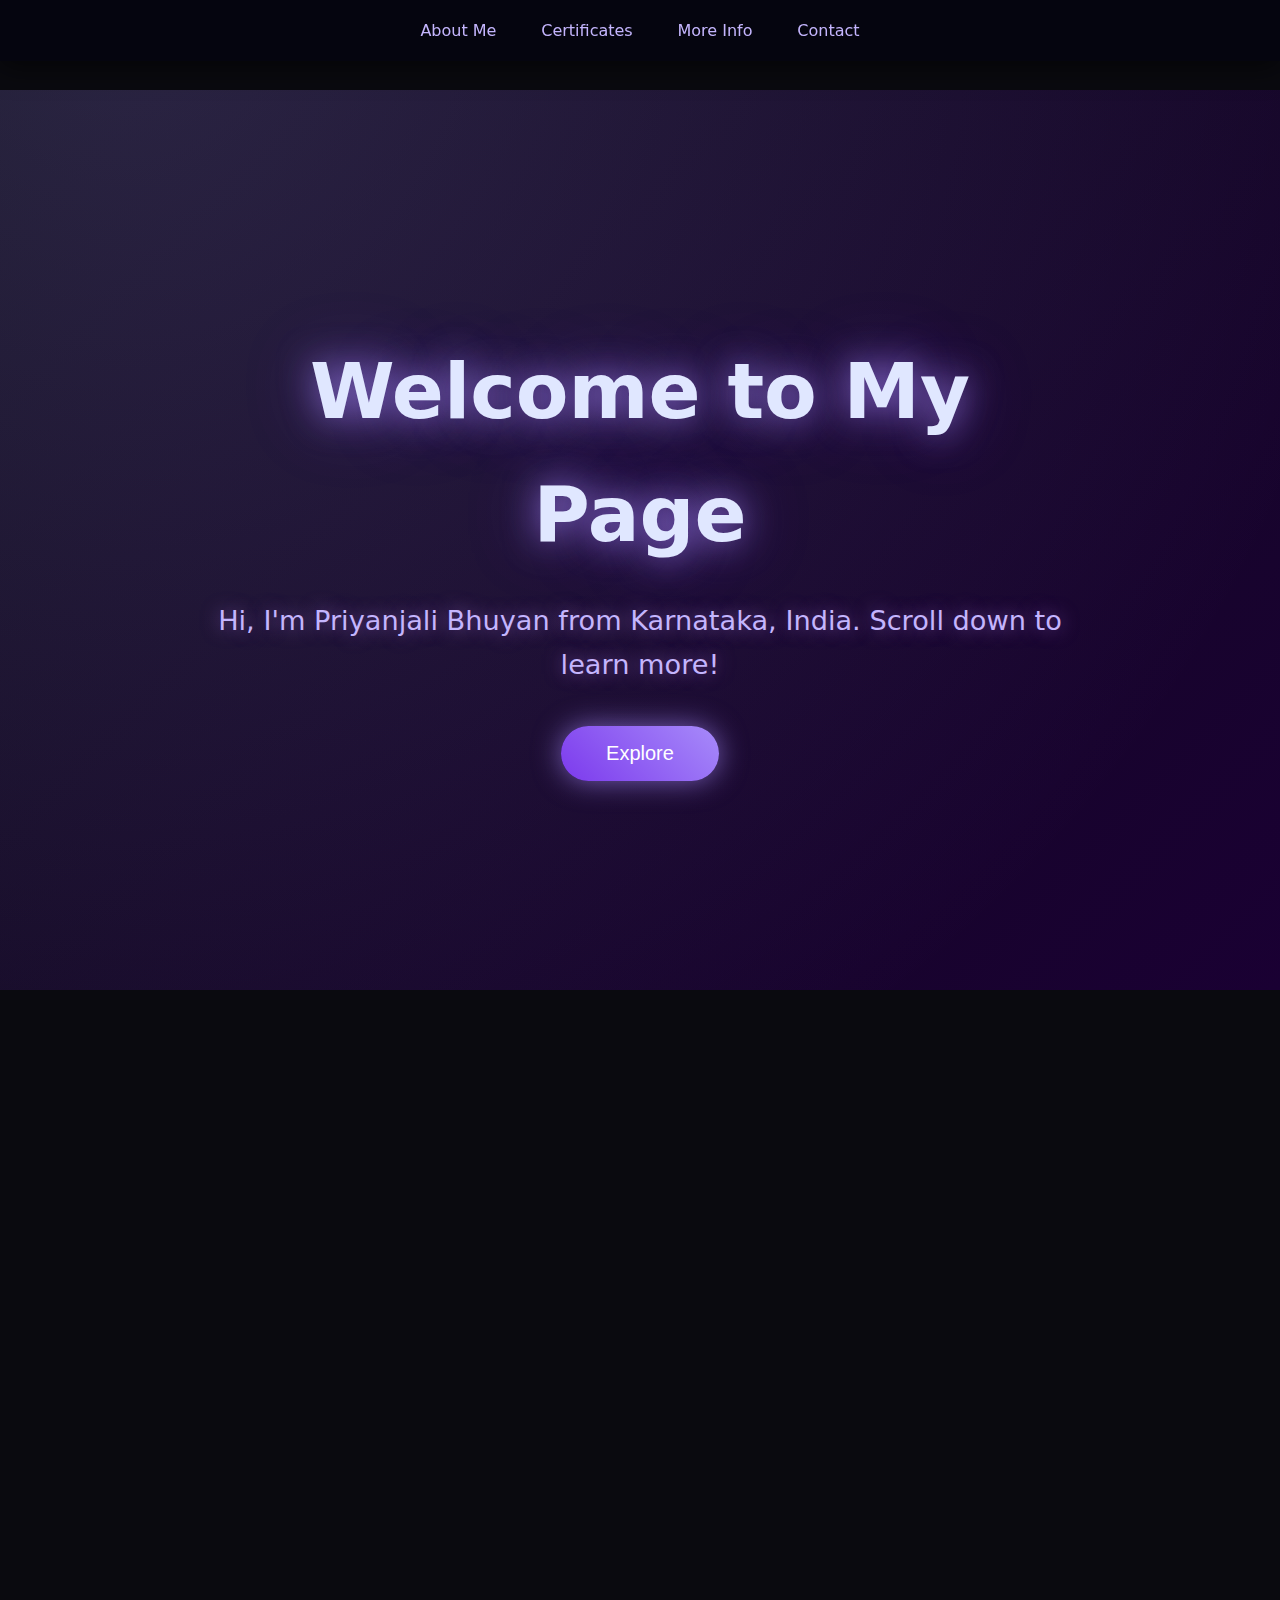
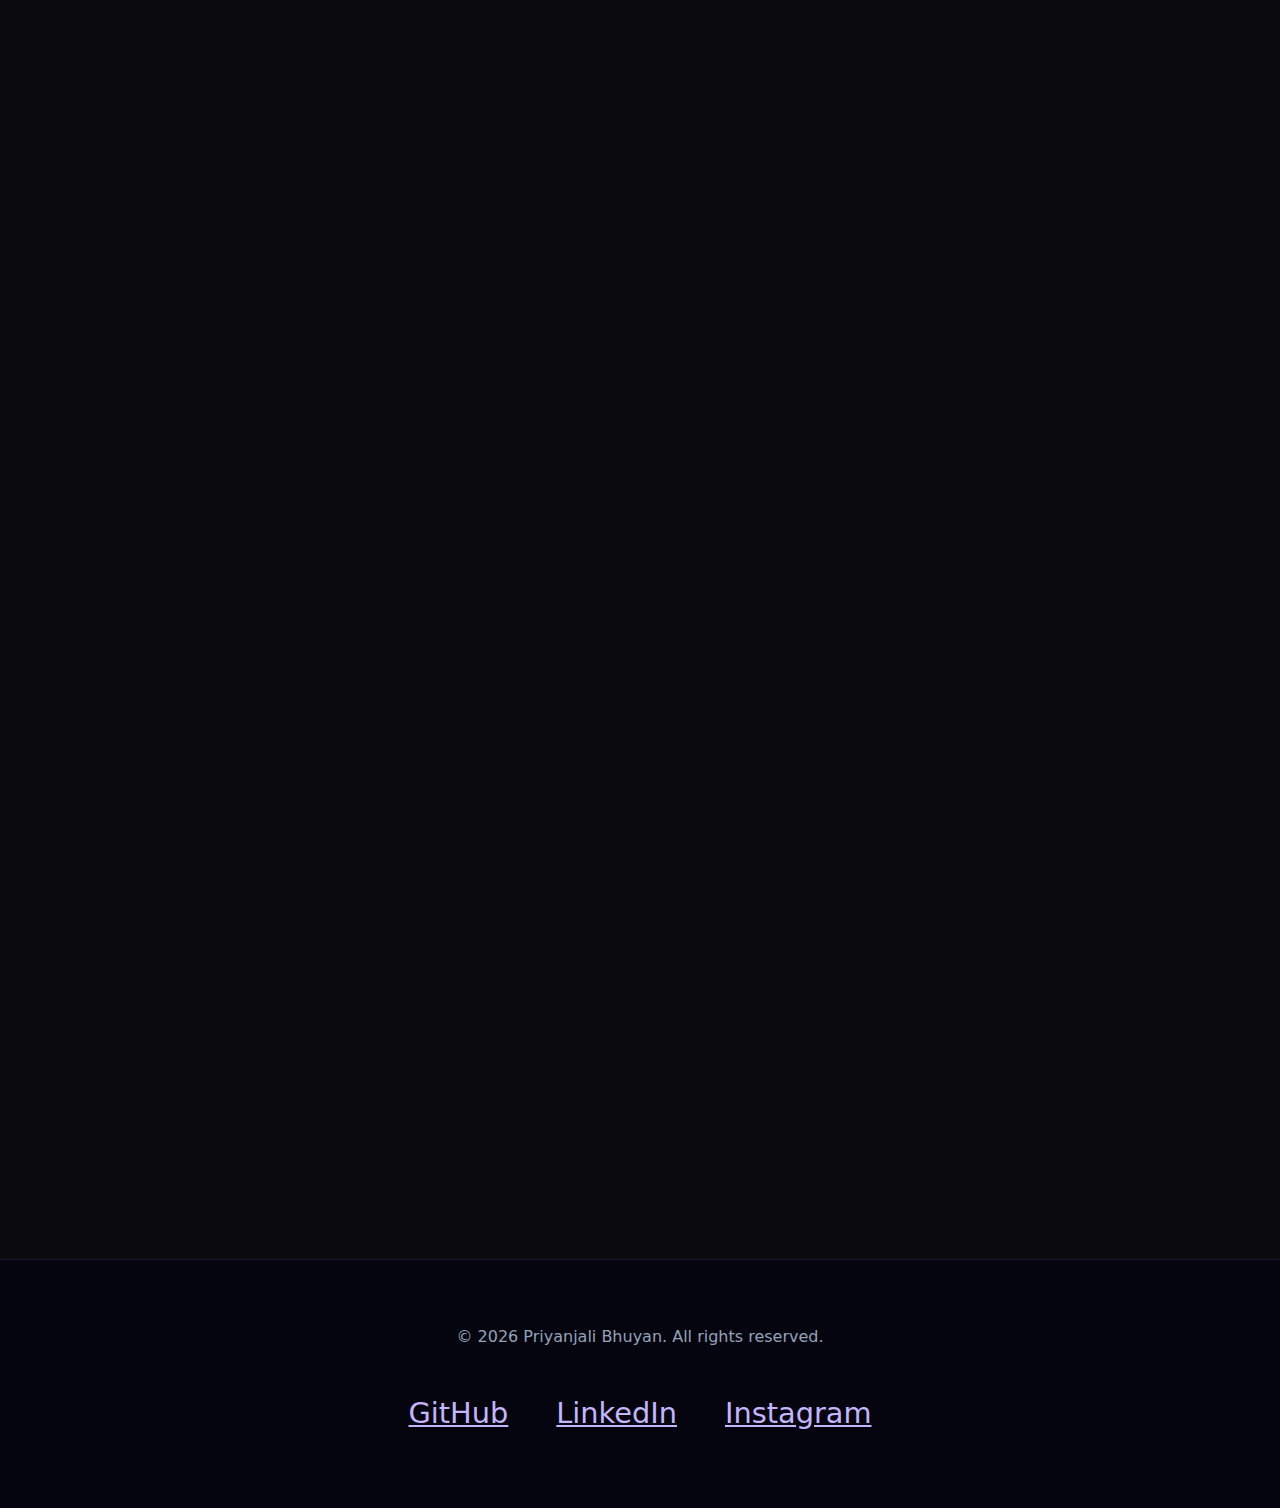
<file: index.html>
<!DOCTYPE html>
<html lang="en">
<head>
    <meta charset="UTF-8">
    <meta name="viewport" content="width=device-width, initial-scale=1.0">
    <title>About Priyanjali – Priyanjali Bhuyan</title>
    <link rel="stylesheet" href="styles.css">
</head>
<body>

    <header>
        <nav>
            <ul>
                <li><a href="#about">About Me</a></li>
                <li><a href="#certificates">Certificates</a></li>
                <li><a href="#more-info">More Info</a></li>
                <li><a href="#contact">Contact</a></li>
            </ul>
        </nav>
    </header>

    <section id="hero" class="glow-hero">
        <div class="hero-content">
            <h1>Welcome to My Page</h1>
            <p>Hi, I'm Priyanjali Bhuyan from Karnataka, India. Scroll down to learn more!</p>
            <button id="scroll-btn" type="button">Explore</button>
        </div>
    </section>

    <main>
        <section id="about">
            <h2>About Me</h2>
            <div class="about-wrapper">
                <img 
                    src="prii.jpeg" 
                    alt="Priyanjali Bhuyan smiling" 
                    class="profile-img"
                >
                
                <p>Hello! I’m <strong>Priyanjali Bhuyan</strong>, a bright and passionate young developer proudly hailing from the vibrant state of Karnataka, India.</p>
                
                <p>I am currently pursuing my dreams and honing my skills at the prestigious <strong>Kristu Jayanti College</strong> in Bengaluru — a place known for nurturing talent, innovation, and excellence.</p>
                
                <p>With a heart full of curiosity and a mind always eager to create, I love building beautiful, interactive web applications and exploring modern technologies.</p>
                
                <p class="highlight-quote">Turning passion into pixels, one beautiful project at a time ✨</p>
            </div>
        </section>

        <section id="certificates">
            <h2>My Certificates</h2>
            <div class="cert-grid">
                <div class="cert-card">
                    <img src="html-cert.jpeg" alt="Infosys Springboard HTML5 Certificate - Priyanjali Bhuyan" class="cert-img">
                    <div class="cert-info">
                        <h3>HTML5 - The Language</h3>
                        <p>Completed: January 14, 2026</p>
                        <p>Issued by: Infosys Springboard</p>
                    </div>
                </div>

                <div class="cert-card">
                    <img src="INFOSYS CSS3.jpeg" alt="Infosys Springboard CSS3 Certificate - Priyanjali Bhuyan" class="cert-img">
                    <div class="cert-info">
                        <h3>CSS3</h3>
                        <p>Completed: January 15, 2026</p>
                        <p>Issued by: Infosys Springboard</p>
                    </div>
                </div>

                <div class="cert-card">
                    <img src="js-cert.jpeg" alt="Infosys Springboard JavaScript Certificate - Priyanjali Bhuyan" class="cert-img">
                    <div class="cert-info">
                        <h3>JavaScript</h3>
                        <p>Completed: February 1, 2026</p>
                        <p>Issued by: Infosys Springboard</p>
                    </div>
                </div>
            </div>
        </section>

        <section id="more-info">
            <h2>More About Me</h2>
            <div class="info-grid">
                <div class="skills">
                    <h3>Skills</h3>
                    <ul>
                        <li>HTML / CSS / JavaScript</li>
                        <li>Python</li>
                        <li>Graphic Design</li>
                    </ul>
                </div>
                <div class="hobbies">
                    <h3>Hobbies</h3>
                    <ul>
                        <li>Reading</li>
                        <li>Traveling</li>
                        <li>Coding Challenges</li>
                    </ul>
                </div>
            </div>
        </section>

        <section id="contact">
            <h2>Contact Me</h2>
            <form id="contact-form">
                <input type="text"    name="name"    placeholder="Your Name"    required>
                <input type="email"   name="email"   placeholder="Your Email"   required>
                <textarea name="message" placeholder="Your Message" required></textarea>
                <button type="submit">Send Message</button>
            </form>
        </section>
    </main>

    <footer>
        <p>© 2026 Priyanjali Bhuyan. All rights reserved.</p>
        
        <div class="social-icons">
            <a href="https://github.com/YOUR_GITHUB_USERNAME"    target="_blank" rel="noopener noreferrer" aria-label="GitHub">GitHub</a>
            <a href="https://www.linkedin.com/in/YOUR_LINKEDIN_USERNAME" target="_blank" rel="noopener noreferrer" aria-label="LinkedIn">LinkedIn</a>
            <a href="https://www.instagram.com/YOUR_INSTAGRAM_USERNAME"  target="_blank" rel="noopener noreferrer" aria-label="Instagram">Instagram</a>
        </div>
    </footer>

    <script src="script.js"></script>
</body>
</html>
</file>
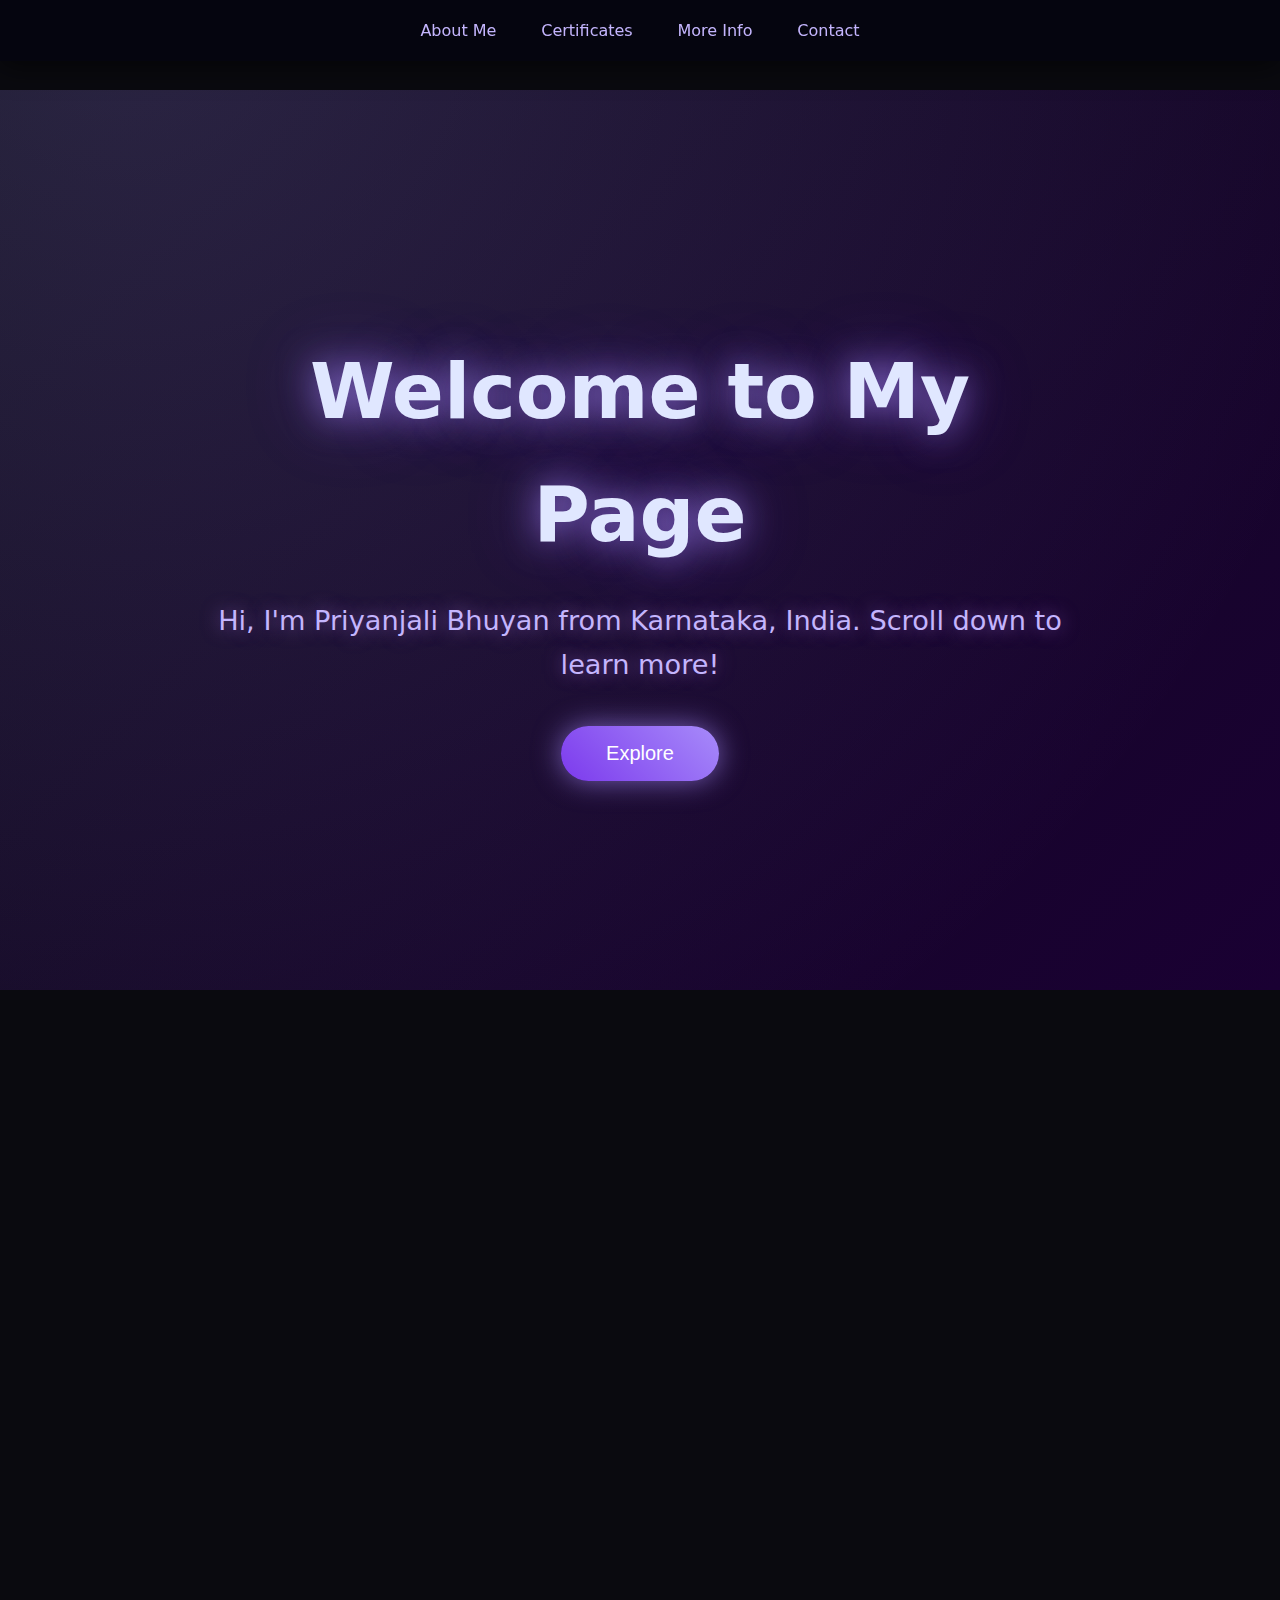
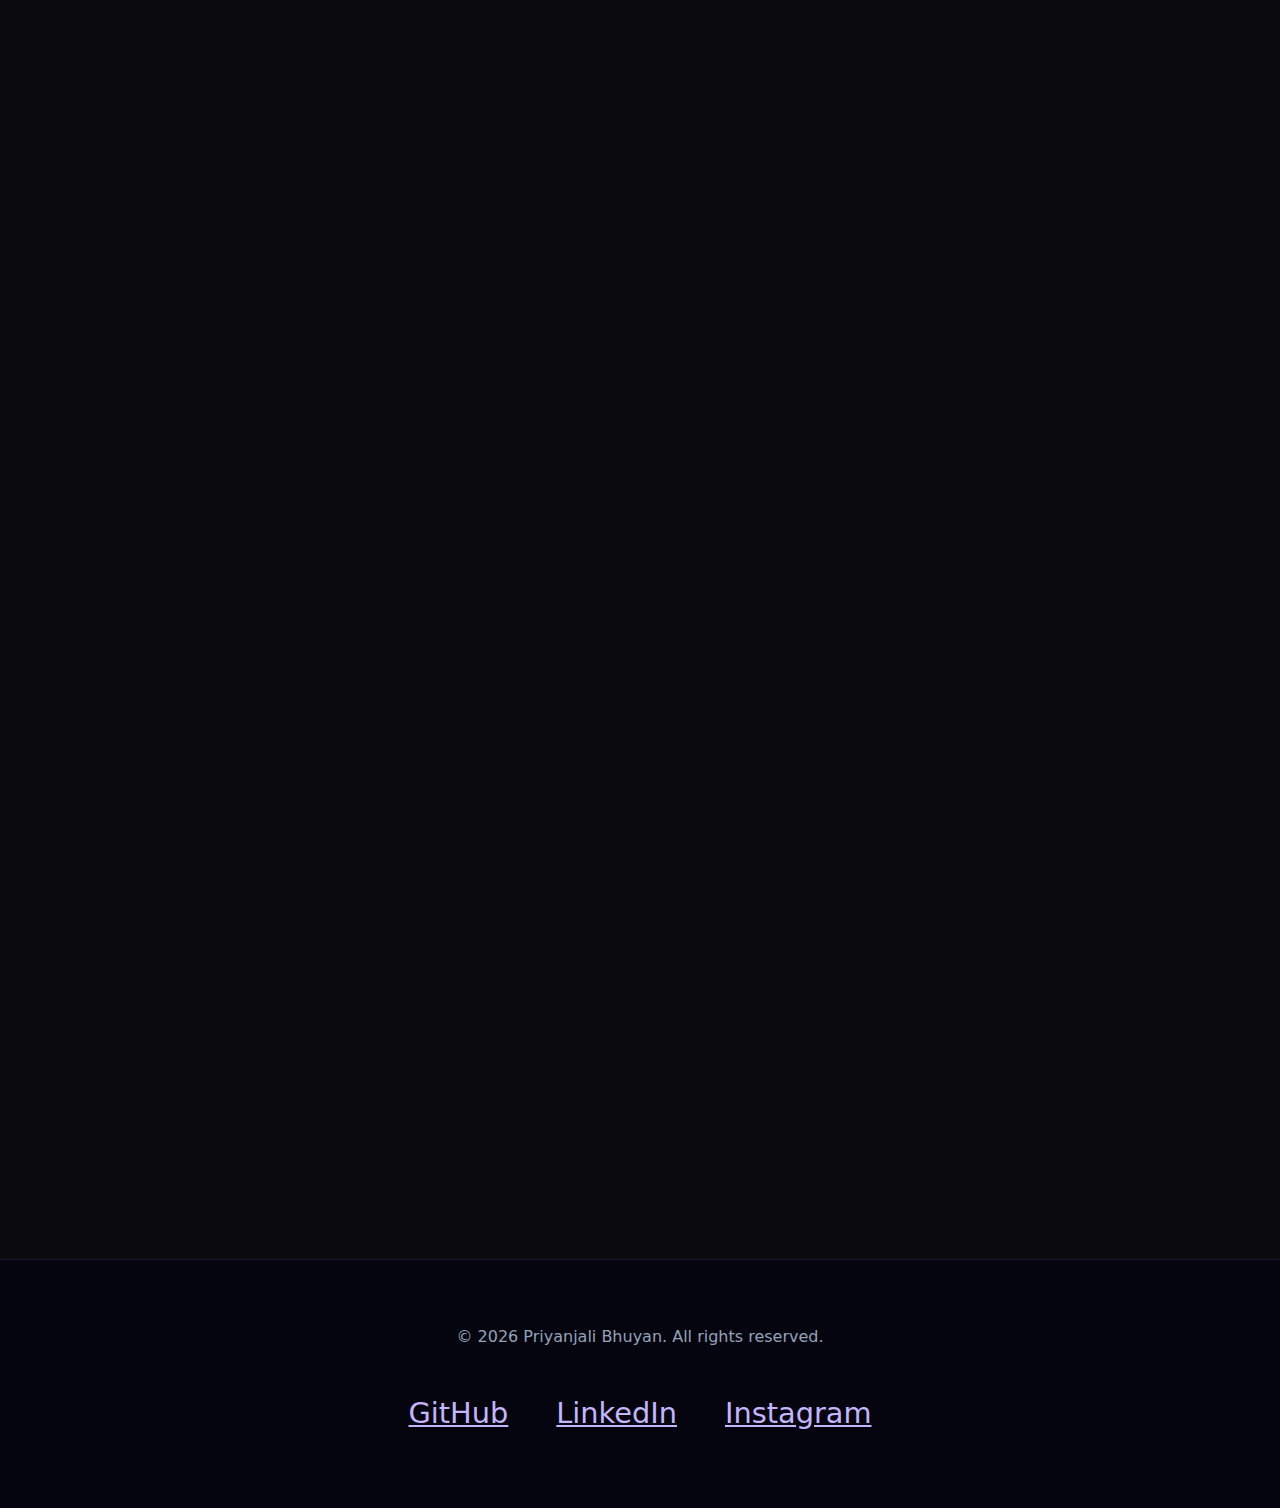
<file: s.html>
<!DOCTYPE html>
<html lang="en">
<head>
    <meta charset="UTF-8">
    <meta name="viewport" content="width=device-width, initial-scale=1.0">
    <title>About Ninaa – Priyanjali Bhuyan</title>
    <link rel="stylesheet" href="styles.css">
</head>
<body>

    <header>
        <nav>
            <ul>
                <li><a href="#about">About Me</a></li>
                <li><a href="#certificates">Certificates</a></li>
                <li><a href="#more-info">More Info</a></li>
                <li><a href="#contact">Contact</a></li>
            </ul>
        </nav>
    </header>

    <section id="hero" class="glow-hero">
        <div class="hero-content">
            <h1>Welcome to My Page</h1>
            <p>Hi, I'm Priyanjali Bhuyan from Karnataka, India. Scroll down to learn more!</p>
            <button id="scroll-btn" type="button">Explore</button>
        </div>
    </section>

    <main>
        <section id="about">
            <h2>About Me</h2>
            <div class="about-wrapper">
                <img 
                    src="prii.jpeg" 
                    alt="Priyanjali Bhuyan smiling" 
                    class="profile-img"
                >
                
                <p>Hello! I’m <strong>Priyanjali Bhuyan</strong>, a bright and passionate young developer proudly hailing from the vibrant state of Karnataka, India.</p>
                
                <p>I am currently pursuing my dreams and honing my skills at the prestigious <strong>Kristu Jayanti College</strong> in Bengaluru — a place known for nurturing talent, innovation, and excellence.</p>
                
                <p>With a heart full of curiosity and a mind always eager to create, I love building beautiful, interactive web applications and exploring modern technologies.</p>
                
                <p class="highlight-quote">Turning passion into pixels, one beautiful project at a time ✨</p>
            </div>
        </section>

        <section id="certificates">
            <h2>My Certificates</h2>
            <div class="cert-grid">
                <div class="cert-card">
                    <img src="html-cert.jpeg" alt="Infosys Springboard HTML5 Certificate - Priyanjali Bhuyan" class="cert-img">
                    <div class="cert-info">
                        <h3>HTML5 - The Language</h3>
                        <p>Completed: January 14, 2026</p>
                        <p>Issued by: Infosys Springboard</p>
                    </div>
                </div>

                <div class="cert-card">
                    <img src="INFOSYS CSS3.jpeg" alt="Infosys Springboard CSS3 Certificate - Priyanjali Bhuyan" class="cert-img">
                    <div class="cert-info">
                        <h3>CSS3</h3>
                        <p>Completed: January 15, 2026</p>
                        <p>Issued by: Infosys Springboard</p>
                    </div>
                </div>

                <div class="cert-card">
                    <img src="js-cert.jpeg" alt="Infosys Springboard JavaScript Certificate - Priyanjali Bhuyan" class="cert-img">
                    <div class="cert-info">
                        <h3>JavaScript</h3>
                        <p>Completed: February 1, 2026</p>
                        <p>Issued by: Infosys Springboard</p>
                    </div>
                </div>
            </div>
        </section>

        <section id="more-info">
            <h2>More About Me</h2>
            <div class="info-grid">
                <div class="skills">
                    <h3>Skills</h3>
                    <ul>
                        <li>HTML / CSS / JavaScript</li>
                        <li>Python</li>
                        <li>Graphic Design</li>
                    </ul>
                </div>
                <div class="hobbies">
                    <h3>Hobbies</h3>
                    <ul>
                        <li>Reading</li>
                        <li>Traveling</li>
                        <li>Coding Challenges</li>
                    </ul>
                </div>
            </div>
        </section>

        <section id="contact">
            <h2>Contact Me</h2>
            <form id="contact-form">
                <input type="text"    name="name"    placeholder="Your Name"    required>
                <input type="email"   name="email"   placeholder="Your Email"   required>
                <textarea name="message" placeholder="Your Message" required></textarea>
                <button type="submit">Send Message</button>
            </form>
        </section>
    </main>

    <footer>
        <p>© 2026 Priyanjali Bhuyan. All rights reserved.</p>
        
        <div class="social-icons">
            <a href="https://github.com/YOUR_GITHUB_USERNAME"    target="_blank" rel="noopener noreferrer" aria-label="GitHub">GitHub</a>
            <a href="https://www.linkedin.com/in/YOUR_LINKEDIN_USERNAME" target="_blank" rel="noopener noreferrer" aria-label="LinkedIn">LinkedIn</a>
            <a href="https://www.instagram.com/YOUR_INSTAGRAM_USERNAME"  target="_blank" rel="noopener noreferrer" aria-label="Instagram">Instagram</a>
        </div>
    </footer>

    <script src="script.js"></script>
</body>
</html>
</file>
<file: styles.css>
* {
    margin: 0;
    padding: 0;
    box-sizing: border-box;
}

body {
    font-family: 'Segoe UI', system-ui, Arial, sans-serif;
    background: #0a0a0f;
    color: #e0e0ff;
    line-height: 1.6;
    min-height: 100vh;
    padding-top: 90px;           /* space for fixed header */
}

/* ── Header & Navigation ── */
header {
    background: rgba(5, 5, 15, 0.92);
    backdrop-filter: blur(12px);
    position: fixed;
    width: 100%;
    top: 0;
    z-index: 1000;
    padding: 1.1rem 0;
    box-shadow: 0 4px 30px rgba(0, 0, 0, 0.65);
}

nav ul {
    display: flex;
    justify-content: center;
    list-style: none;
    gap: 2.8rem;
}

nav a {
    color: #c4b5fd;
    text-decoration: none;
    font-weight: 500;
    transition: all 0.35s ease;
}

nav a:hover,
nav a:focus {
    color: #a78bfa;
    text-shadow: 0 0 16px #a78bfa80;
}

/* ── Hero Section ── */
#hero.glow-hero {
    min-height: 100vh;
    background: linear-gradient(135deg, #0f0f1a 0%, #1a0033 100%);
    display: flex;
    align-items: center;
    justify-content: center;
    text-align: center;
    position: relative;
    overflow: hidden;
}

.glow-hero::before {
    content: '';
    position: absolute;
    inset: -50%;
    background: radial-gradient(circle at 30% 20%, rgba(167, 139, 250, 0.18) 0%, transparent 55%);
    animation: glow-pulse 14s infinite alternate ease-in-out;
    pointer-events: none;
}

@keyframes glow-pulse {
    0%   { opacity: 0.35; transform: scale(1); }
    100% { opacity: 0.75; transform: scale(1.15); }
}

.hero-content {
    position: relative;
    z-index: 2;
    padding: 0 1.5rem;
    max-width: 900px;
}

.hero-content h1 {
    font-size: clamp(3.2rem, 8vw, 4.8rem);
    color: #e0e7ff;
    text-shadow: 0 0 35px rgba(167, 139, 250, 0.75), 0 0 70px rgba(124, 58, 237, 0.45);
    margin-bottom: 1.4rem;
}

.hero-content p {
    font-size: clamp(1.3rem, 4vw, 1.7rem);
    color: #c4b5fd;
    text-shadow: 0 0 18px rgba(192, 132, 252, 0.55);
    margin-bottom: 2.5rem;
}

#scroll-btn {
    padding: 1rem 2.8rem;
    font-size: 1.25rem;
    background: linear-gradient(45deg, #7c3aed, #a78bfa);
    color: white;
    border: none;
    border-radius: 50px;
    cursor: pointer;
    box-shadow: 0 0 28px rgba(167, 139, 250, 0.65);
    transition: all 0.4s ease;
}

#scroll-btn:hover,
#scroll-btn:focus {
    transform: translateY(-6px) scale(1.06);
    box-shadow: 0 0 45px rgba(167, 139, 250, 0.95);
}

/* ── General Sections ── */
section {
    padding: 9rem 5% 7rem;
    background: #0a0a0f;
}

section:not(#hero) {
    border-top: 1px solid rgba(192, 132, 252, 0.1);
}

h2 {
    font-size: clamp(2.4rem, 6vw, 3.2rem);
    text-align: center;
    color: #c084fc;
    text-shadow: 0 0 22px rgba(192, 132, 252, 0.65);
    margin-bottom: 3.5rem;
}

/* ── About Section ── */
.profile-img {
    width: 280px;
    height: 280px;
    object-fit: cover;
    object-position: top center;
    border-radius: 50%;
    border: 5px solid #7c3aed;
    box-shadow: 0 0 45px rgba(124, 58, 237, 0.75), inset 0 0 24px rgba(167, 139, 250, 0.35);
    display: block;
    margin: 3.5rem auto 2.5rem;
    transition: all 0.45s ease;
}

.profile-img:hover {
    transform: scale(1.07);
    box-shadow: 0 0 70px rgba(124, 58, 237, 0.95);
}

/* ── Certificates Section ── */
#certificates {
    background: rgba(10, 10, 20, 0.96);
    border-radius: 24px;
    box-shadow: 0 0 60px rgba(124, 58, 237, 0.35);
    padding: 6rem 4rem;
    margin: 5rem auto;
    max-width: 1280px;
}

.cert-grid {
    display: grid;
    grid-template-columns: repeat(auto-fit, minmax(320px, 1fr));
    gap: 3rem;
}

.cert-card {
    background: rgba(30, 27, 75, 0.82);
    border-radius: 18px;
    overflow: hidden;
    box-shadow: 0 12px 35px rgba(0,0,0,0.45);
    transition: all 0.45s ease;
    border: 1px solid rgba(192, 132, 252, 0.18);
}

.cert-card:hover {
    transform: translateY(-14px) scale(1.035);
    box-shadow: 0 25px 60px rgba(167, 139, 250, 0.55);
    border-color: #c084fc;
}

.cert-img {
    width: 100%;
    height: auto;
    display: block;
    border-bottom: 3px solid #7c3aed;
    transition: transform 0.5s ease;
}

.cert-card:hover .cert-img {
    transform: scale(1.06);
}

.cert-info {
    padding: 2rem;
    text-align: center;
}

.cert-info h3 {
    font-size: 1.85rem;
    color: #e0e7ff;
    margin-bottom: 1.1rem;
    text-shadow: 0 0 12px rgba(192, 132, 252, 0.35);
}

.cert-info p {
    font-size: 1.1rem;
    color: #c4b5fd;
    margin: 0.6rem 0;
}

/* ── Skills & Hobbies ── */
.skills, .hobbies {
    background: rgba(20, 15, 40, 0.75);
    padding: 2.2rem;
    border-radius: 18px;
    border: 1px solid rgba(192, 132, 252, 0.22);
    margin: 2.5rem auto;
    max-width: 750px;
    box-shadow: 0 12px 35px rgba(0,0,0,0.5);
    transition: all 0.4s ease;
}

.skills:hover, .hobbies:hover {
    border-color: #c084fc;
    box-shadow: 0 0 35px rgba(192, 132, 252, 0.5);
    transform: translateY(-10px);
}

/* ── Contact Form ── */
#contact-form {
    max-width: 680px;
    margin: 4rem auto 3rem;
    display: flex;
    flex-direction: column;
    gap: 1.4rem;
    padding: 0 1rem;
}

input, textarea {
    padding: 1.1rem;
    background: rgba(20, 15, 40, 0.82);
    border: 1px solid #4f46e5;
    border-radius: 14px;
    color: #e0e0ff;
    font-size: 1.1rem;
    box-shadow: inset 0 2px 12px rgba(0,0,0,0.55);
    transition: all 0.3s;
}

input:focus, textarea:focus {
    outline: none;
    border-color: #a78bfa;
    box-shadow: 0 0 24px rgba(167, 139, 250, 0.65);
}

button[type="submit"] {
    padding: 1.1rem;
    background: linear-gradient(45deg, #7c3aed, #a78bfa);
    color: white;
    border: none;
    border-radius: 50px;
    font-size: 1.25rem;
    cursor: pointer;
    box-shadow: 0 0 28px rgba(167, 139, 250, 0.65);
    transition: all 0.4s ease;
}

button[type="submit"]:hover,
button[type="submit"]:focus {
    transform: translateY(-5px);
    box-shadow: 0 0 50px rgba(167, 139, 250, 0.95);
}

/* ── Footer ── */
footer {
    text-align: center;
    padding: 4rem 1rem 2rem;
    background: #05050f;
    color: #94a3b8;
    border-top: 1px solid rgba(192, 132, 252, 0.14);
}

.social-icons {
    display: flex;
    justify-content: center;
    gap: 3rem;
    margin: 2.5rem 0;
}

.social-icons a {
    color: #c4b5fd;
    font-size: 1.8rem;
    transition: all 0.3s;
}

.social-icons a:hover {
    color: #a78bfa;
    transform: translateY(-4px);
}

/* ── Responsive Adjustments ── */
@media (max-width: 768px) {
    nav ul {
        gap: 1.6rem;
        flex-wrap: wrap;
        justify-content: center;
    }

    #hero.glow-hero {
        min-height: 85vh;
    }

    .hero-content h1 {
        font-size: 3.2rem;
    }

    section {
        padding: 6rem 5% 5rem;
    }

    #certificates {
        padding: 4rem 2rem;
        margin: 3rem 1rem;
    }
}
</file>
